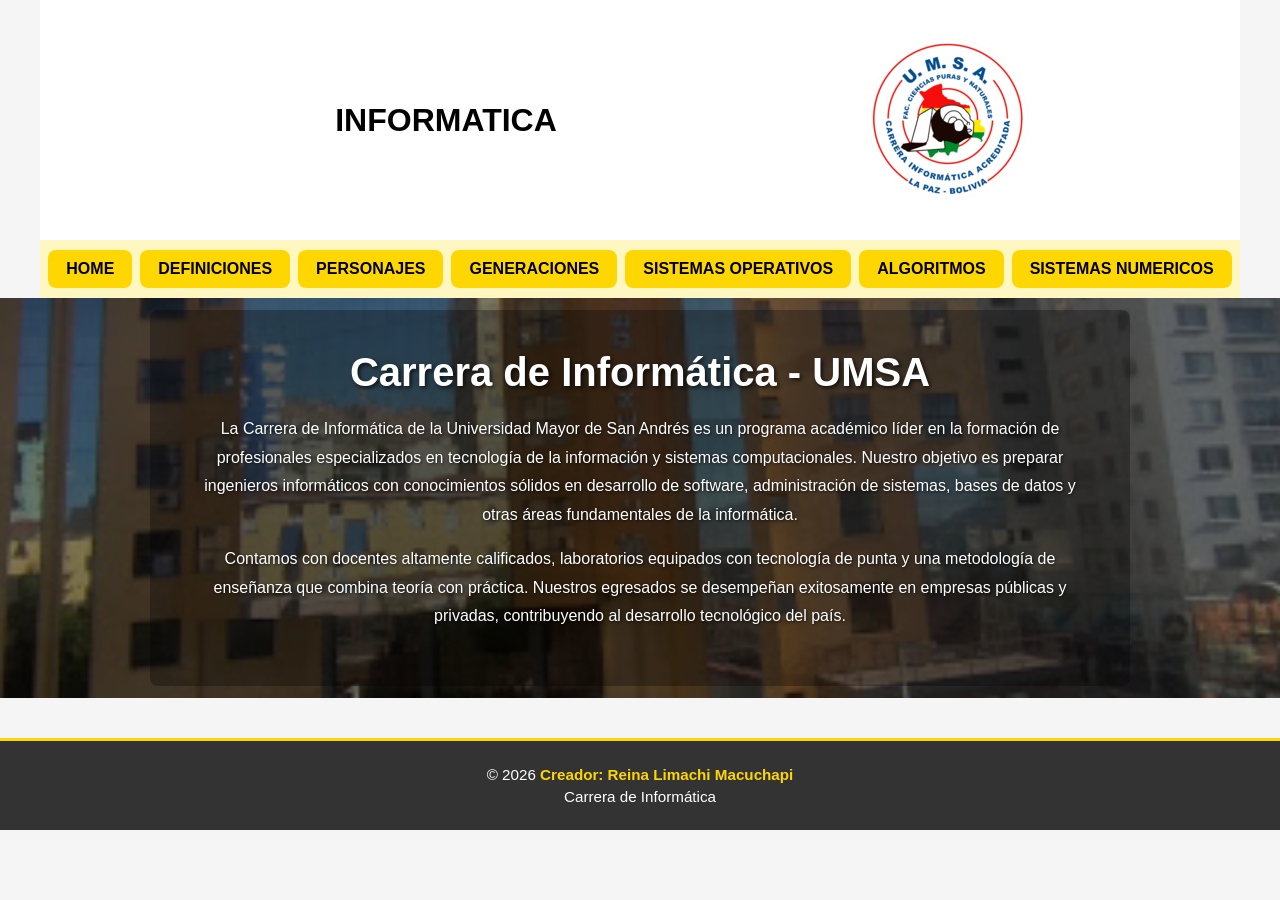
<file: index.html>
<!DOCTYPE html>
<html lang="es">
<head>
    <meta charset="UTF-8">
    <meta name="viewport" content="width=device-width, initial-scale=1.0">
    <title>INDEX</title>
    <link rel="stylesheet" href="css/estilos.css">
</head>
<body>
<div class="padre">
    <header>
        <table>
            <tr>
                <td width="80%" align="center">
                    <h1>INFORMATICA</h1>
                </td>
                <td><img src="img/logo_ingo.png" alt=""></td>
            </tr>
        </table>
    </header>
    <nav>
        <ul>
            <li><a href="index.html">HOME</a></li>
            <li><a href="pag/definiciones.html">DEFINICIONES</a></li>
            <li><a href="pag/personajes.html">PERSONAJES</a></li>
            <li><a href="pag/generaciones.html">GENERACIONES</a></li>
            <li><a href="pag/so.html">SISTEMAS OPERATIVOS</a></li>
            <li><a href="pag/algoritmos.html">ALGORITMOS</a></li>
            <li><a href="pag/sistemasnum.html">SISTEMAS NUMERICOS</a></li>
        </ul>
    </nav>
</div>

<div class="banner-principal">
    <div class="overlay"></div>
    <div class="contenido-banner">
        <h2>Carrera de Informática - UMSA</h2>
        <p>La Carrera de Informática de la Universidad Mayor de San Andrés es un programa académico líder en la formación de profesionales especializados en tecnología de la información y sistemas computacionales. Nuestro objetivo es preparar ingenieros informáticos con conocimientos sólidos en desarrollo de software, administración de sistemas, bases de datos y otras áreas fundamentales de la informática.</p>
        <p>Contamos con docentes altamente calificados, laboratorios equipados con tecnología de punta y una metodología de enseñanza que combina teoría con práctica. Nuestros egresados se desempeñan exitosamente en empresas públicas y privadas, contribuyendo al desarrollo tecnológico del país.</p>
    </div>
</div>

<footer>
    <p>&copy; 2026 <span class="creador">Creador: Reina Limachi Macuchapi</span></p>
    <p>Carrera de Informática</p>
</footer>

</body>
</html>
</file>
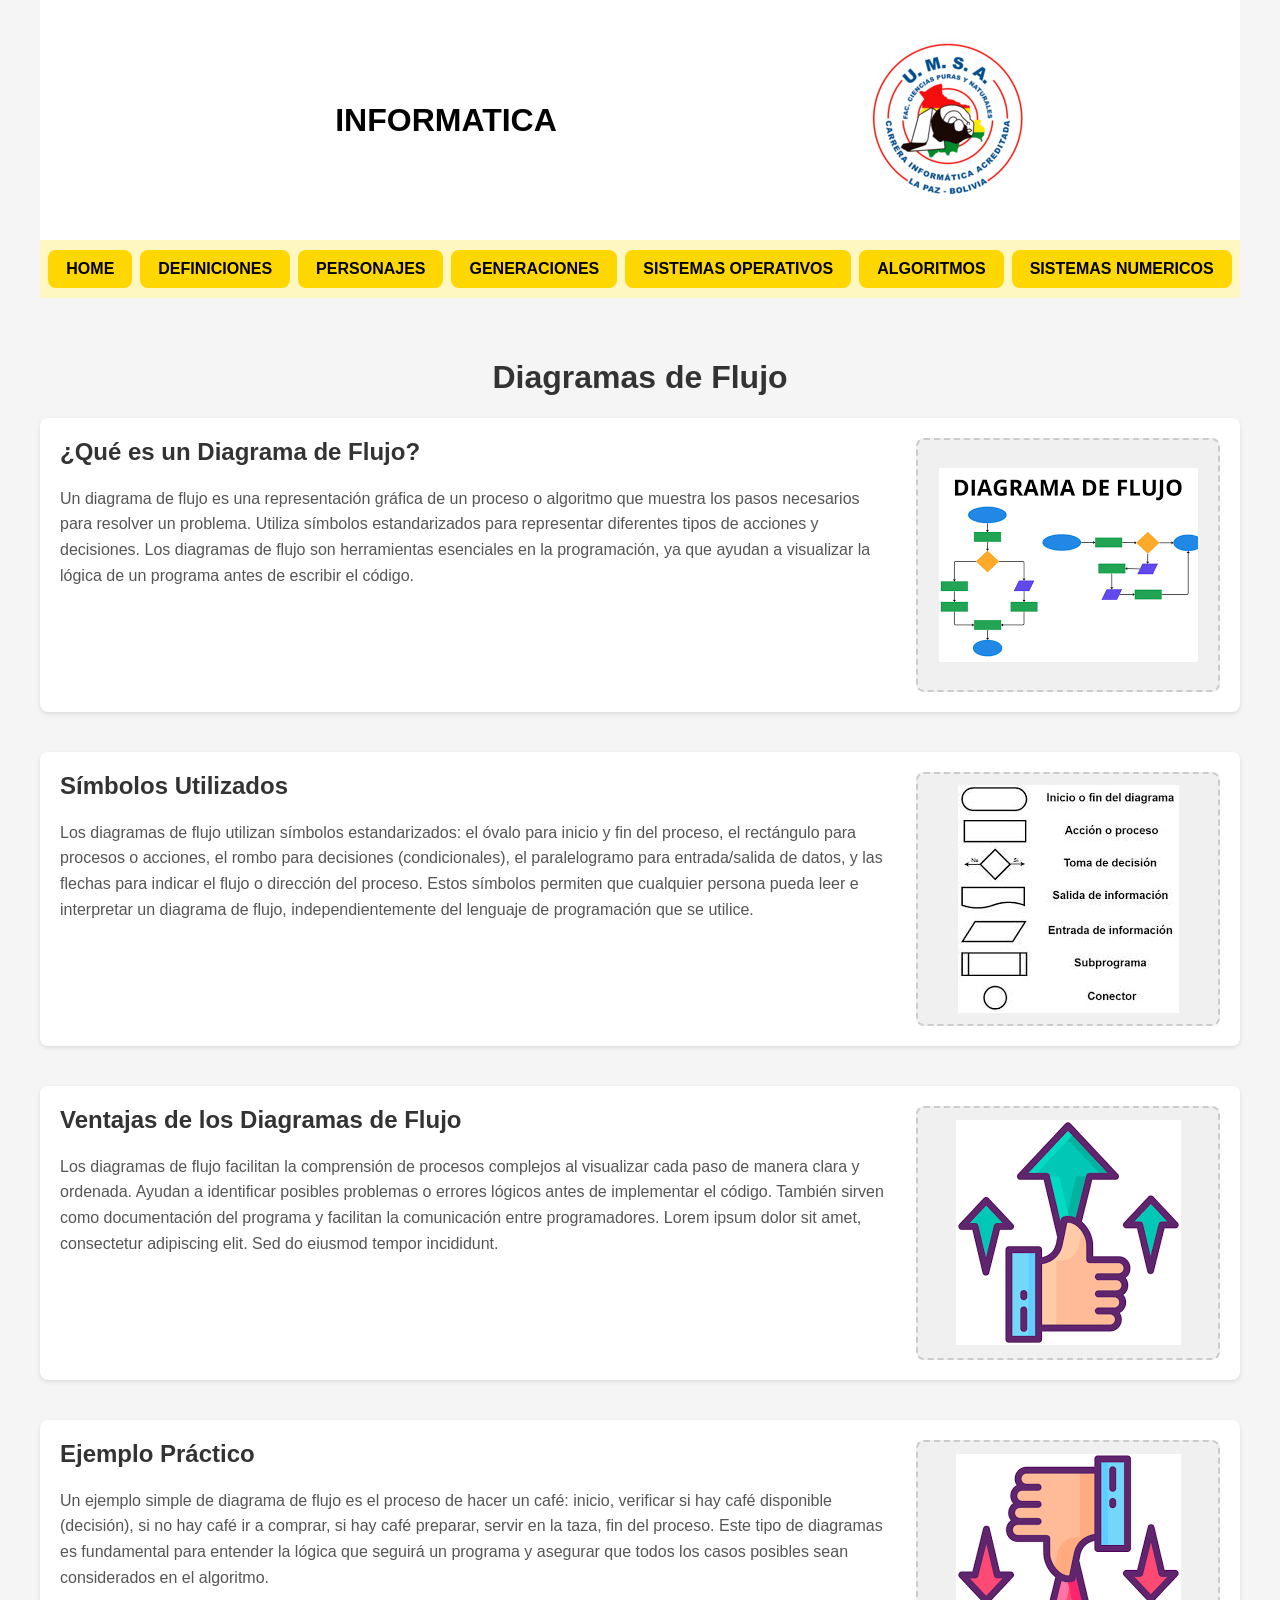
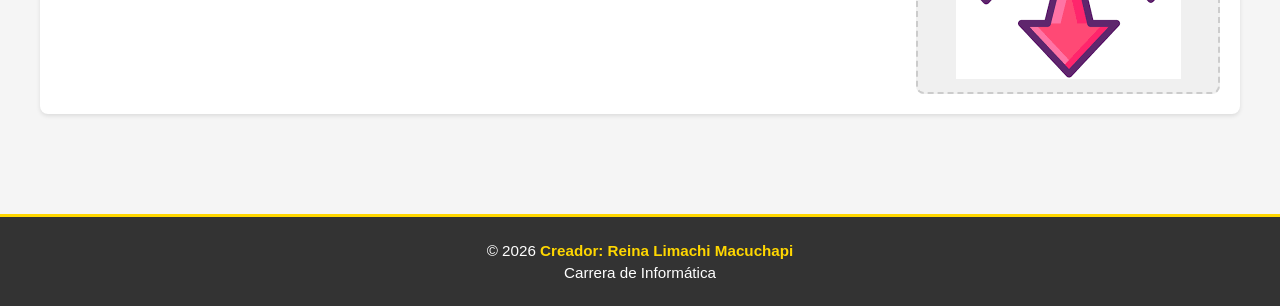
<file: pag/algoritmos.html>
<!DOCTYPE html>
<html lang="es">
<head>
    <meta charset="UTF-8">
    <meta name="viewport" content="width=device-width, initial-scale=1.0">
    <title>ALGORITMOS</title>
    <link rel="stylesheet" href="../css/estilos.css">
</head>
<body>
    <div class="padre">
        <header>
            <table>
                <tr>
                    <td width="80%" align="center">
                        <h1>INFORMATICA</h1>
                    </td>
                    <td><img src="../img/logo_ingo.png" alt=""></td>
                </tr>
            </table>
        </header>
        <nav>
            <ul>
                <li><a href="../index.html">HOME</a></li>
                <li><a href="definiciones.html">DEFINICIONES</a></li>
                <li><a href="personajes.html">PERSONAJES</a></li>
                <li><a href="generaciones.html">GENERACIONES</a></li>
                <li><a href="so.html">SISTEMAS OPERATIVOS</a></li>
                <li><a href="algoritmos.html">ALGORITMOS</a></li>
                <li><a href="sistemasnum.html">SISTEMAS NUMERICOS</a></li>
            </ul>
        </nav>
    </div>

    <div class="contenido">
        <h1>Diagramas de Flujo</h1>

        <div class="concepto">
            <div class="concepto-texto">
                <h2>¿Qué es un Diagrama de Flujo?</h2>
                <p>Un diagrama de flujo es una representación gráfica de un proceso o algoritmo que muestra los pasos necesarios para resolver un problema. Utiliza símbolos estandarizados para representar diferentes tipos de acciones y decisiones. Los diagramas de flujo son herramientas esenciales en la programación, ya que ayudan a visualizar la lógica de un programa antes de escribir el código.</p>
            </div>
            <div class="concepto-imagen">
                <img src="../img/ddf.png" alt="Diagrama de Flujo">
            </div>
        </div>

        <div class="concepto">
            <div class="concepto-texto">
                <h2>Símbolos Utilizados</h2>
                <p>Los diagramas de flujo utilizan símbolos estandarizados: el óvalo para inicio y fin del proceso, el rectángulo para procesos o acciones, el rombo para decisiones (condicionales), el paralelogramo para entrada/salida de datos, y las flechas para indicar el flujo o dirección del proceso. Estos símbolos permiten que cualquier persona pueda leer e interpretar un diagrama de flujo, independientemente del lenguaje de programación que se utilice.</p>
            </div>
            <div class="concepto-imagen">
                <img src="../img/elemddf.jpg" alt="Símbolos de Diagramas de Flujo">
            </div>
        </div>

        <div class="concepto">
            <div class="concepto-texto">
                <h2>Ventajas de los Diagramas de Flujo</h2>
                <p>Los diagramas de flujo facilitan la comprensión de procesos complejos al visualizar cada paso de manera clara y ordenada. Ayudan a identificar posibles problemas o errores lógicos antes de implementar el código. También sirven como documentación del programa y facilitan la comunicación entre programadores. Lorem ipsum dolor sit amet, consectetur adipiscing elit. Sed do eiusmod tempor incididunt.</p>
            </div>
            <div class="concepto-imagen">
                <img src="../img/vent.png" alt="Ventajas de Diagramas de Flujo">
            </div>
        </div>

        <div class="concepto">
            <div class="concepto-texto">
                <h2>Ejemplo Práctico</h2>
                <p>Un ejemplo simple de diagrama de flujo es el proceso de hacer un café: inicio, verificar si hay café disponible (decisión), si no hay café ir a comprar, si hay café preparar, servir en la taza, fin del proceso. Este tipo de diagramas es fundamental para entender la lógica que seguirá un programa y asegurar que todos los casos posibles sean considerados en el algoritmo.</p>
            </div>
            <div class="concepto-imagen">
                <img src="../img/desv.png" alt="Ejemplo de Diagrama de Flujo">
            </div>
        </div>
    </div>

<footer>
    <p>&copy; 2026 <span class="creador">Creador:  Reina Limachi Macuchapi</span></p>
    <p>Carrera de Informática</p>
</footer>

</body>
</html>
</file>
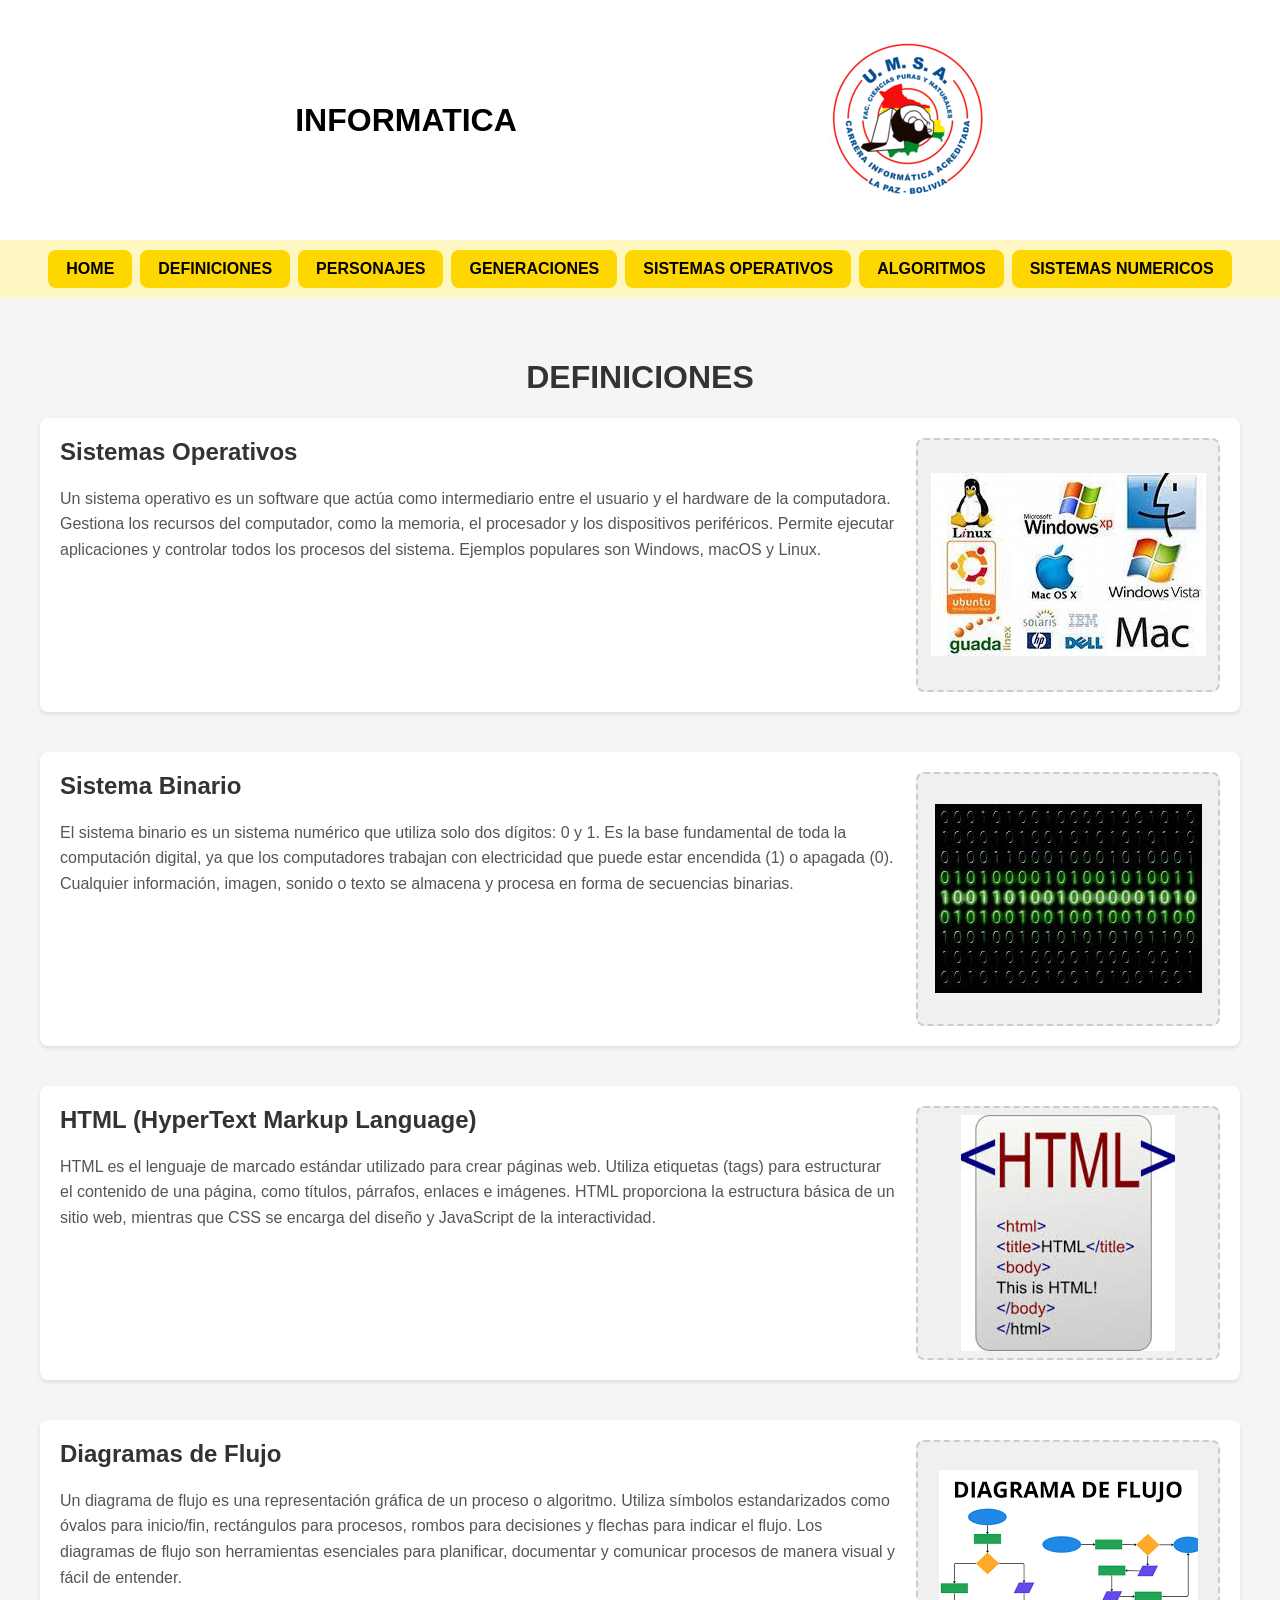
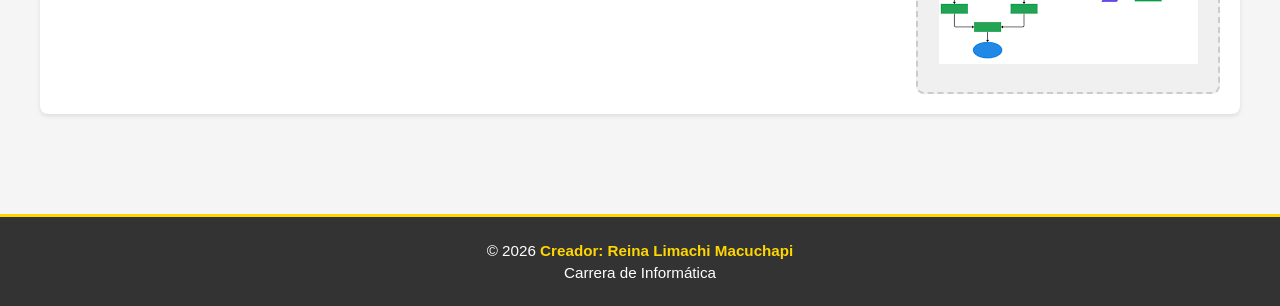
<file: pag/definiciones.html>
<!DOCTYPE html>
<html lang="en">
<head>
    <meta charset="UTF-8">
    <meta name="viewport" content="width=device-width, initial-scale=1.0">
    <title>DEFINICION</title>
</head>
<body>
    <link rel="stylesheet" href="../css/estilos.css">
</head>
<body>
    <div>
         <header>
        <table>
            <tr>
                <td width="80%" align="center">
                    <h1>INFORMATICA</h1>
                </td>
                <td><img src="../img/logo_ingo.png" alt=""></td>
            </tr>
        </table>
    </header>
    <nav>
        <ul>
            <li><a href="../index.html">HOME</a></li>
            <li><a href="definiciones.html">DEFINICIONES</a></li>
            <li><a href="personajes.html">PERSONAJES</a></li>
            <li><a href="generaciones.html">GENERACIONES</a></li>
            <li><a href="so.html">SISTEMAS OPERATIVOS</a></li>
            <li><a href="algoritmos.html">ALGORITMOS</a></li>
            <li><a href="sistemasnum.html">SISTEMAS NUMERICOS</a></li>
        </ul>
    </nav>
        <div class="contenido">
        <h1>DEFINICIONES</h1>

        <div class="concepto">
            <div class="concepto-texto">
                <h2>Sistemas Operativos</h2>
                <p>Un sistema operativo es un software que actúa como intermediario entre el usuario y el hardware de la computadora. Gestiona los recursos del computador, como la memoria, el procesador y los dispositivos periféricos. Permite ejecutar aplicaciones y controlar todos los procesos del sistema. Ejemplos populares son Windows, macOS y Linux.</p>
            </div>
            <div class="concepto-imagen">
                <img src="../img/so.jpg" alt="Sistemas Operativos">
            </div>
        </div>

        <div class="concepto">
            <div class="concepto-texto">
                <h2>Sistema Binario</h2>
                <p>El sistema binario es un sistema numérico que utiliza solo dos dígitos: 0 y 1. Es la base fundamental de toda la computación digital, ya que los computadores trabajan con electricidad que puede estar encendida (1) o apagada (0). Cualquier información, imagen, sonido o texto se almacena y procesa en forma de secuencias binarias.</p>
            </div>
            <div class="concepto-imagen">
                <img src="../img/binario.jpg" alt="Sistema Binario">
            </div>
        </div>

        <div class="concepto">
            <div class="concepto-texto">
                <h2>HTML (HyperText Markup Language)</h2>
                <p>HTML es el lenguaje de marcado estándar utilizado para crear páginas web. Utiliza etiquetas (tags) para estructurar el contenido de una página, como títulos, párrafos, enlaces e imágenes. HTML proporciona la estructura básica de un sitio web, mientras que CSS se encarga del diseño y JavaScript de la interactividad.</p>
            </div>
            <div class="concepto-imagen">
                <img src="../img/html.jpg" alt="HTML">
            </div>
        </div>

        <div class="concepto">
            <div class="concepto-texto">
                <h2>Diagramas de Flujo</h2>
                <p>Un diagrama de flujo es una representación gráfica de un proceso o algoritmo. Utiliza símbolos estandarizados como óvalos para inicio/fin, rectángulos para procesos, rombos para decisiones y flechas para indicar el flujo. Los diagramas de flujo son herramientas esenciales para planificar, documentar y comunicar procesos de manera visual y fácil de entender.</p>
            </div>
            <div class="concepto-imagen">
                <img src="../img/ddf.png" alt="Diagramas de Flujo">
            </div>
        </div>
    </div>

<footer>
    <p>&copy; 2026 <span class="creador">Creador:  Reina Limachi Macuchapi</span></p>
    <p>Carrera de Informática</p>
</footer>

</body>
</html>
</file>
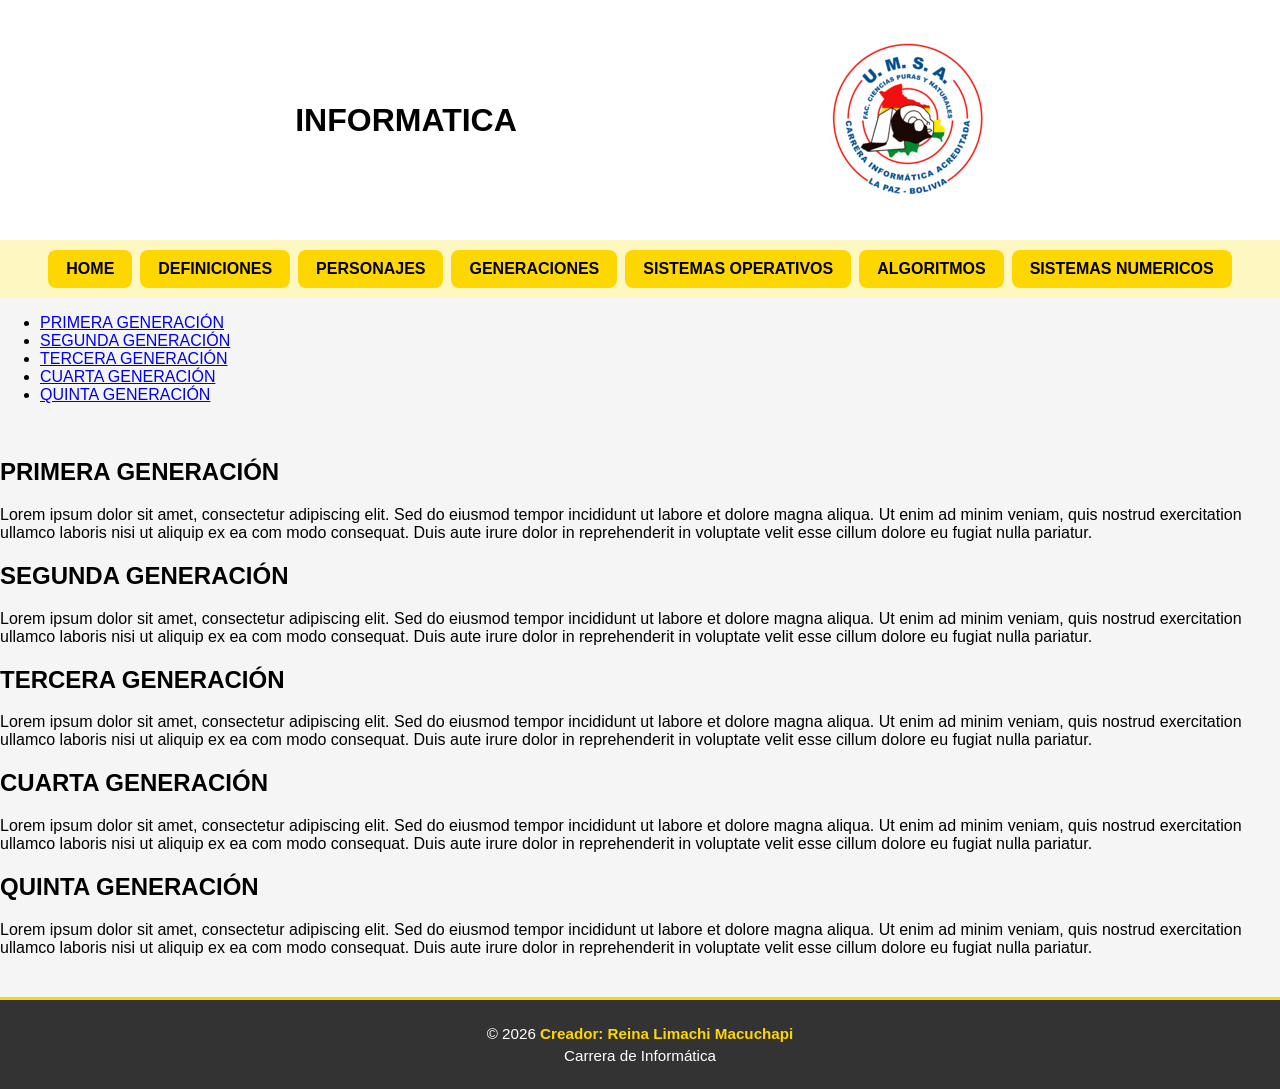
<file: pag/generaciones.html>
<!DOCTYPE html>
<html lang="en">
<head>
    <meta charset="UTF-8">
    <meta name="viewport" content="width=device-width, initial-scale=1.0">
    <title>GENERACIONES</title>
<link rel="stylesheet" href="../css/estilos.css">
</head>
<body>
    <div>
         <header>
        <table>
            <tr>
                <td width="80%" align="center">
                    <h1>INFORMATICA</h1>
                </td>
                <td><img src="../img/logo_ingo.png" alt=""></td>
            </tr>
        </table>
    </header>
    <nav>
        <ul>
            <li><a href="../index.html">HOME</a></li>
            <li><a href="definiciones.html">DEFINICIONES</a></li>
            <li><a href="personajes.html">PERSONAJES</a></li>
            <li><a href="generaciones.html">GENERACIONES</a></li>
            <li><a href="so.html">SISTEMAS OPERATIVOS</a></li>
            <li><a href="algoritmos.html">ALGORITMOS</a></li>
            <li><a href="sistemasnum.html">SISTEMAS NUMERICOS</a></li>
        </ul>
    </nav>
      <section>
        <ul>
            <li><a href="uno">PRIMERA GENERACIÓN</a></li>
            <li><a href="dos">SEGUNDA GENERACIÓN</a></li>
            <li><a href="tres">TERCERA GENERACIÓN</a></li>
            <li><a href="cuatro">CUARTA GENERACIÓN</a></li>
            <li><a href="cinco">QUINTA GENERACIÓN</a></li>
            </a></li>
        </ul>
    </section>
    <br>
        <div id="uno">
            <h2>PRIMERA GENERACIÓN</h2>
            <p>Lorem ipsum dolor sit amet, consectetur adipiscing elit.
                 Sed do eiusmod tempor incididunt ut labore et dolore 
                 magna aliqua. Ut enim ad minim veniam, quis nostrud 
                 exercitation ullamco laboris nisi ut aliquip ex ea com
                 modo consequat. Duis aute irure dolor in reprehenderit 
                 in voluptate velit esse cillum dolore eu fugiat nulla
                  pariatur.</p>
        </div>
        <div id="dos">
            <h2>SEGUNDA GENERACIÓN</h2>
            <p>Lorem ipsum dolor sit amet, consectetur adipiscing elit.
                 Sed do eiusmod tempor incididunt ut labore et dolore 
                 magna aliqua. Ut enim ad minim veniam, quis nostrud 
                 exercitation ullamco laboris nisi ut aliquip ex ea com
                 modo consequat. Duis aute irure dolor in reprehenderit 
                 in voluptate velit esse cillum dolore eu fugiat nulla
                  pariatur.</p>
        </div>
        <div id="tres"> 
            <h2>TERCERA GENERACIÓN</h2>
            <p>Lorem ipsum dolor sit amet, consectetur adipiscing elit.
                 Sed do eiusmod tempor incididunt ut labore et dolore 
                 magna aliqua. Ut enim ad minim veniam, quis nostrud 
                 exercitation ullamco laboris nisi ut aliquip ex ea com
                 modo consequat. Duis aute irure dolor in reprehenderit 
                 in voluptate velit esse cillum dolore eu fugiat nulla
                  pariatur.</p>
        </div>
        <div id="cuatro">
            <h2>CUARTA GENERACIÓN</h2>
            <p>Lorem ipsum dolor sit amet, consectetur adipiscing elit.
                 Sed do eiusmod tempor incididunt ut labore et dolore 
                 magna aliqua. Ut enim ad minim veniam, quis nostrud 
                 exercitation ullamco laboris nisi ut aliquip ex ea com
                 modo consequat. Duis aute irure dolor in reprehenderit 
                 in voluptate velit esse cillum dolore eu fugiat nulla
                  pariatur.</p>
        </div>
        <div id="cinco">
            <h2>QUINTA GENERACIÓN</h2>
            <p>Lorem ipsum dolor sit amet, consectetur adipiscing elit.
                 Sed do eiusmod tempor incididunt ut labore et dolore 
                 magna aliqua. Ut enim ad minim veniam, quis nostrud 
                 exercitation ullamco laboris nisi ut aliquip ex ea com
                 modo consequat. Duis aute irure dolor in reprehenderit 
                 in voluptate velit esse cillum dolore eu fugiat nulla
                  pariatur.</p>
        </div>
    </div>

<footer>
    <p>&copy; 2026 <span class="creador">Creador:  Reina Limachi Macuchapi</span></p>
    <p>Carrera de Informática</p>
</footer>

</body>
</html>
</file>
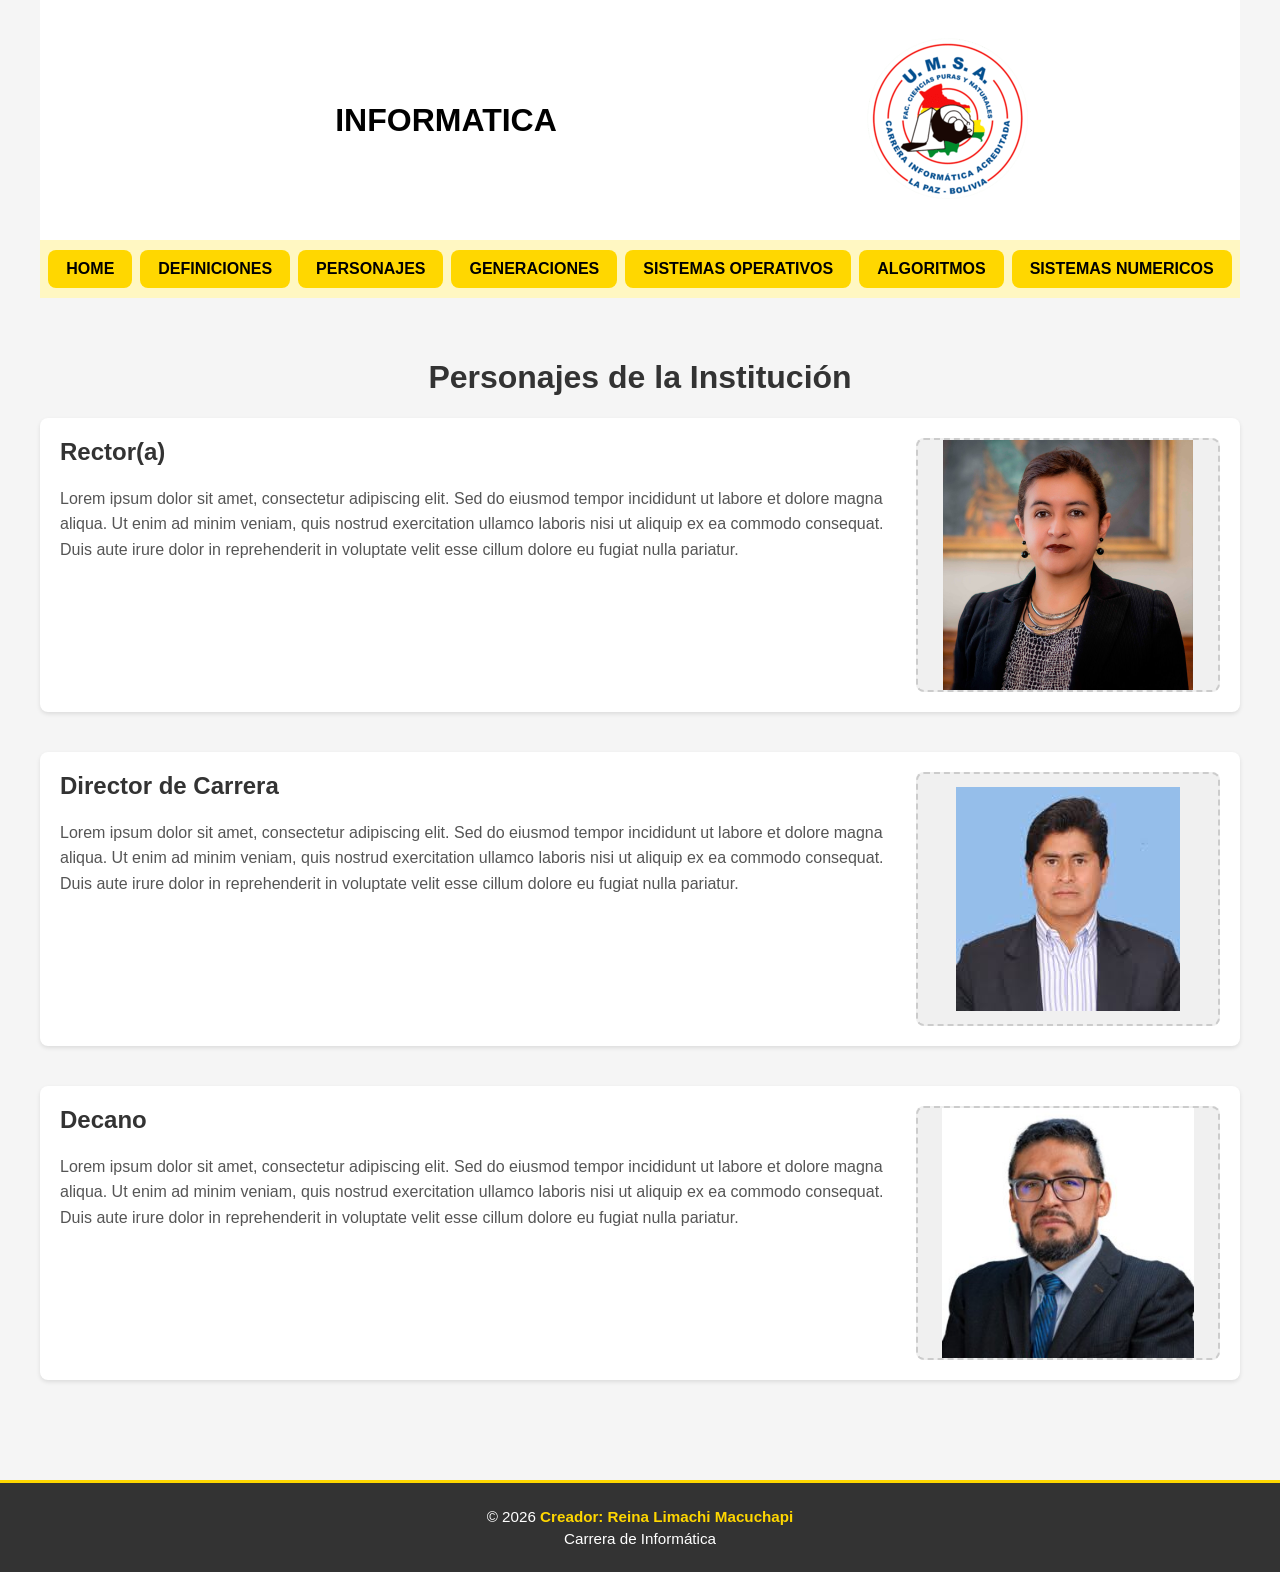
<file: pag/personajes.html>
<!DOCTYPE html>
<html lang="es">
<head>
    <meta charset="UTF-8">
    <meta name="viewport" content="width=device-width, initial-scale=1.0">
    <title>PERSONAJES</title>
    <link rel="stylesheet" href="../css/estilos.css">
</head>
<body>
    <div class="padre">
        <header>
            <table>
                <tr>
                    <td width="80%" align="center">
                        <h1>INFORMATICA</h1>
                    </td>
                    <td><img src="../img/logo_ingo.png" alt=""></td>
                </tr>
            </table>
        </header>
        <nav>
            <ul>
                <li><a href="../index.html">HOME</a></li>
                <li><a href="definiciones.html">DEFINICIONES</a></li>
                <li><a href="personajes.html">PERSONAJES</a></li>
                <li><a href="generaciones.html">GENERACIONES</a></li>
                <li><a href="so.html">SISTEMAS OPERATIVOS</a></li>
                <li><a href="algoritmos.html">ALGORITMOS</a></li>
                <li><a href="sistemasnum.html">SISTEMAS NUMERICOS</a></li>
            </ul>
        </nav>
    </div>

    <div class="contenido">
        <h1>Personajes de la Institución</h1>

        <div class="concepto">
            <div class="concepto-texto">
                <h2>Rector(a)</h2>
                <p>Lorem ipsum dolor sit amet, consectetur adipiscing elit. Sed do eiusmod tempor incididunt ut labore et dolore magna aliqua. Ut enim ad minim veniam, quis nostrud exercitation ullamco laboris nisi ut aliquip ex ea commodo consequat. Duis aute irure dolor in reprehenderit in voluptate velit esse cillum dolore eu fugiat nulla pariatur.</p>
            </div>
            <div class="concepto-imagen">
                <img src="../img/rec.jpg" alt="Rector(a)">
            </div>
        </div>

        <div class="concepto">
            <div class="concepto-texto">
                <h2>Director de Carrera</h2>
                <p>Lorem ipsum dolor sit amet, consectetur adipiscing elit. Sed do eiusmod tempor incididunt ut labore et dolore magna aliqua. Ut enim ad minim veniam, quis nostrud exercitation ullamco laboris nisi ut aliquip ex ea commodo consequat. Duis aute irure dolor in reprehenderit in voluptate velit esse cillum dolore eu fugiat nulla pariatur.</p>
            </div>
            <div class="concepto-imagen">
                <img src="../img/dir.jpg" alt="Director de Carrera">
            </div>
        </div>

        <div class="concepto">
            <div class="concepto-texto">
                <h2>Decano</h2>
                <p>Lorem ipsum dolor sit amet, consectetur adipiscing elit. Sed do eiusmod tempor incididunt ut labore et dolore magna aliqua. Ut enim ad minim veniam, quis nostrud exercitation ullamco laboris nisi ut aliquip ex ea commodo consequat. Duis aute irure dolor in reprehenderit in voluptate velit esse cillum dolore eu fugiat nulla pariatur.</p>
            </div>
            <div class="concepto-imagen">
                <img src="../img/dec.jpeg" alt="Decano">
            </div>
        </div>
    </div>

<footer>
    <p>&copy; 2026 <span class="creador">Creador:  Reina Limachi Macuchapi</span></p>
    <p>Carrera de Informática</p>
</footer>

</body>
</html>
</file>
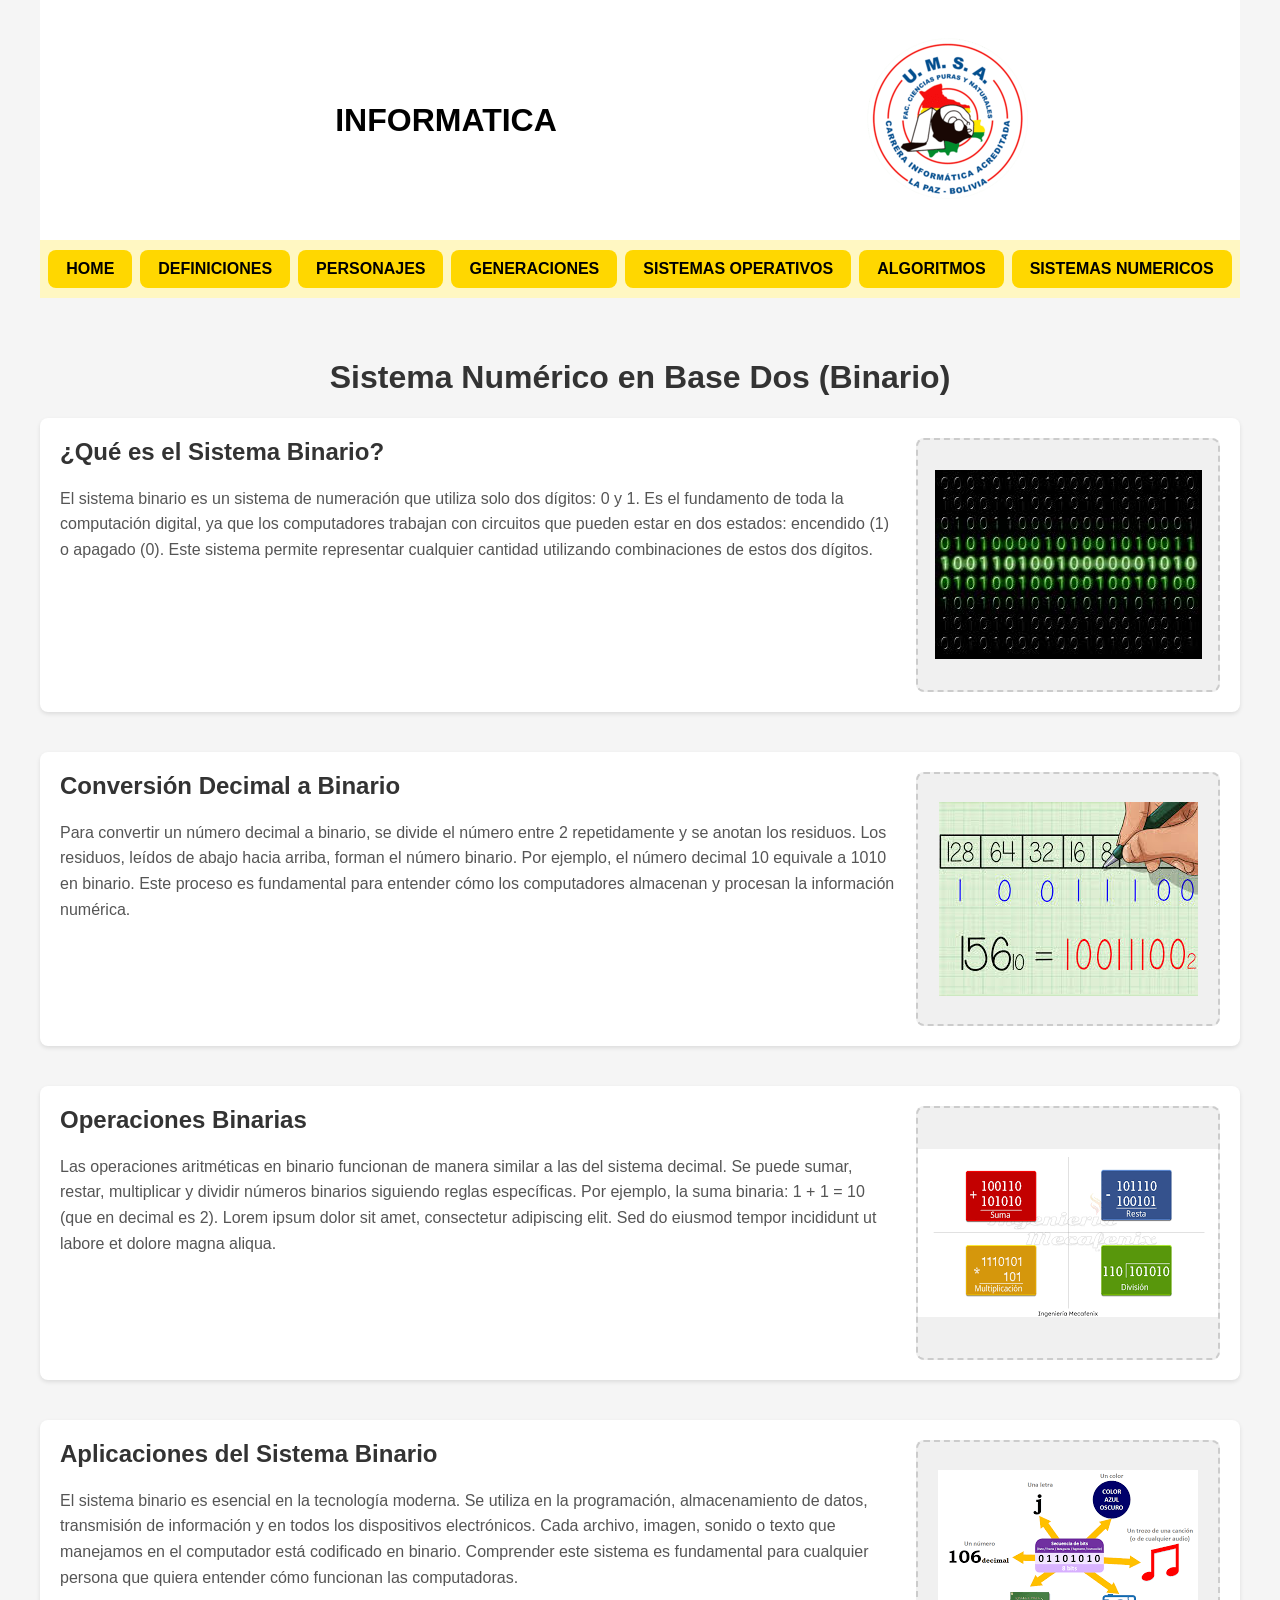
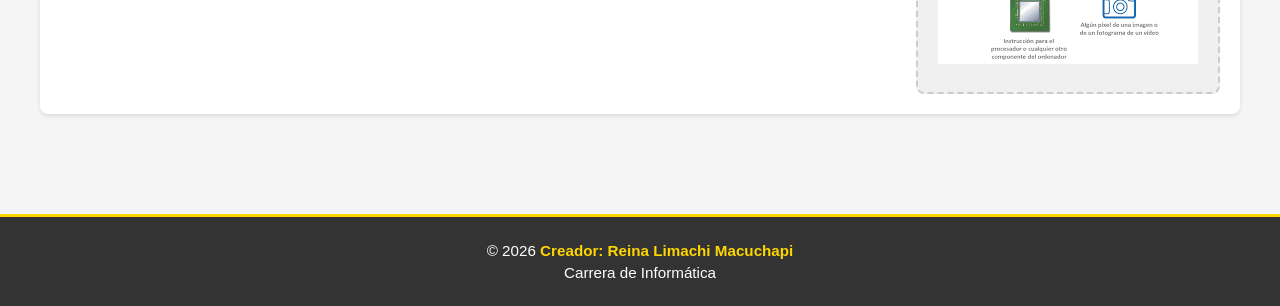
<file: pag/sistemasnum.html>
<!DOCTYPE html>
<html lang="es">
<head>
    <meta charset="UTF-8">
    <meta name="viewport" content="width=device-width, initial-scale=1.0">
    <title>SISTEMAS NUMERICOS</title>
    <link rel="stylesheet" href="../css/estilos.css">
</head>
<body>
    <div class="padre">
        <header>
            <table>
                <tr>
                    <td width="80%" align="center">
                        <h1>INFORMATICA</h1>
                    </td>
                    <td><img src="../img/logo_ingo.png" alt=""></td>
                </tr>
            </table>
        </header>
        <nav>
            <ul>
                <li><a href="../index.html">HOME</a></li>
                <li><a href="definiciones.html">DEFINICIONES</a></li>
                <li><a href="personajes.html">PERSONAJES</a></li>
                <li><a href="generaciones.html">GENERACIONES</a></li>
                <li><a href="so.html">SISTEMAS OPERATIVOS</a></li>
                <li><a href="algoritmos.html">ALGORITMOS</a></li>
                <li><a href="sistemasnum.html">SISTEMAS NUMERICOS</a></li>
            </ul>
        </nav>
    </div>

    <div class="contenido">
        <h1>Sistema Numérico en Base Dos (Binario)</h1>

        <div class="concepto">
            <div class="concepto-texto">
                <h2>¿Qué es el Sistema Binario?</h2>
                <p>El sistema binario es un sistema de numeración que utiliza solo dos dígitos: 0 y 1. Es el fundamento de toda la computación digital, ya que los computadores trabajan con circuitos que pueden estar en dos estados: encendido (1) o apagado (0). Este sistema permite representar cualquier cantidad utilizando combinaciones de estos dos dígitos.</p>
            </div>
            <div class="concepto-imagen">
                <img src="../img/binario.jpg" alt="Sistema Binario">
            </div>
        </div>

        <div class="concepto">
            <div class="concepto-texto">
                <h2>Conversión Decimal a Binario</h2>
                <p>Para convertir un número decimal a binario, se divide el número entre 2 repetidamente y se anotan los residuos. Los residuos, leídos de abajo hacia arriba, forman el número binario. Por ejemplo, el número decimal 10 equivale a 1010 en binario. Este proceso es fundamental para entender cómo los computadores almacenan y procesan la información numérica.</p>
            </div>
            <div class="concepto-imagen">
                <img src="../img/conv.jpg" alt="Conversión Decimal a Binario">
            </div>
        </div>

        <div class="concepto">
            <div class="concepto-texto">
                <h2>Operaciones Binarias</h2>
                <p>Las operaciones aritméticas en binario funcionan de manera similar a las del sistema decimal. Se puede sumar, restar, multiplicar y dividir números binarios siguiendo reglas específicas. Por ejemplo, la suma binaria: 1 + 1 = 10 (que en decimal es 2). Lorem ipsum dolor sit amet, consectetur adipiscing elit. Sed do eiusmod tempor incididunt ut labore et dolore magna aliqua.</p>
            </div>
            <div class="concepto-imagen">
                <img src="../img/opbin.png" alt="Operaciones Binarias">
            </div>
        </div>

        <div class="concepto">
            <div class="concepto-texto">
                <h2>Aplicaciones del Sistema Binario</h2>
                <p>El sistema binario es esencial en la tecnología moderna. Se utiliza en la programación, almacenamiento de datos, transmisión de información y en todos los dispositivos electrónicos. Cada archivo, imagen, sonido o texto que manejamos en el computador está codificado en binario. Comprender este sistema es fundamental para cualquier persona que quiera entender cómo funcionan las computadoras.</p>
            </div>
            <div class="concepto-imagen">
                <img src="../img/aplibin.png" alt="Aplicaciones del Sistema Binario">
            </div>
        </div>
    </div>

<footer>
    <p>&copy; 2026 <span class="creador">Creador:  Reina Limachi Macuchapi</span></p>
    <p>Carrera de Informática</p>
</footer>

</body>
</html>
</file>
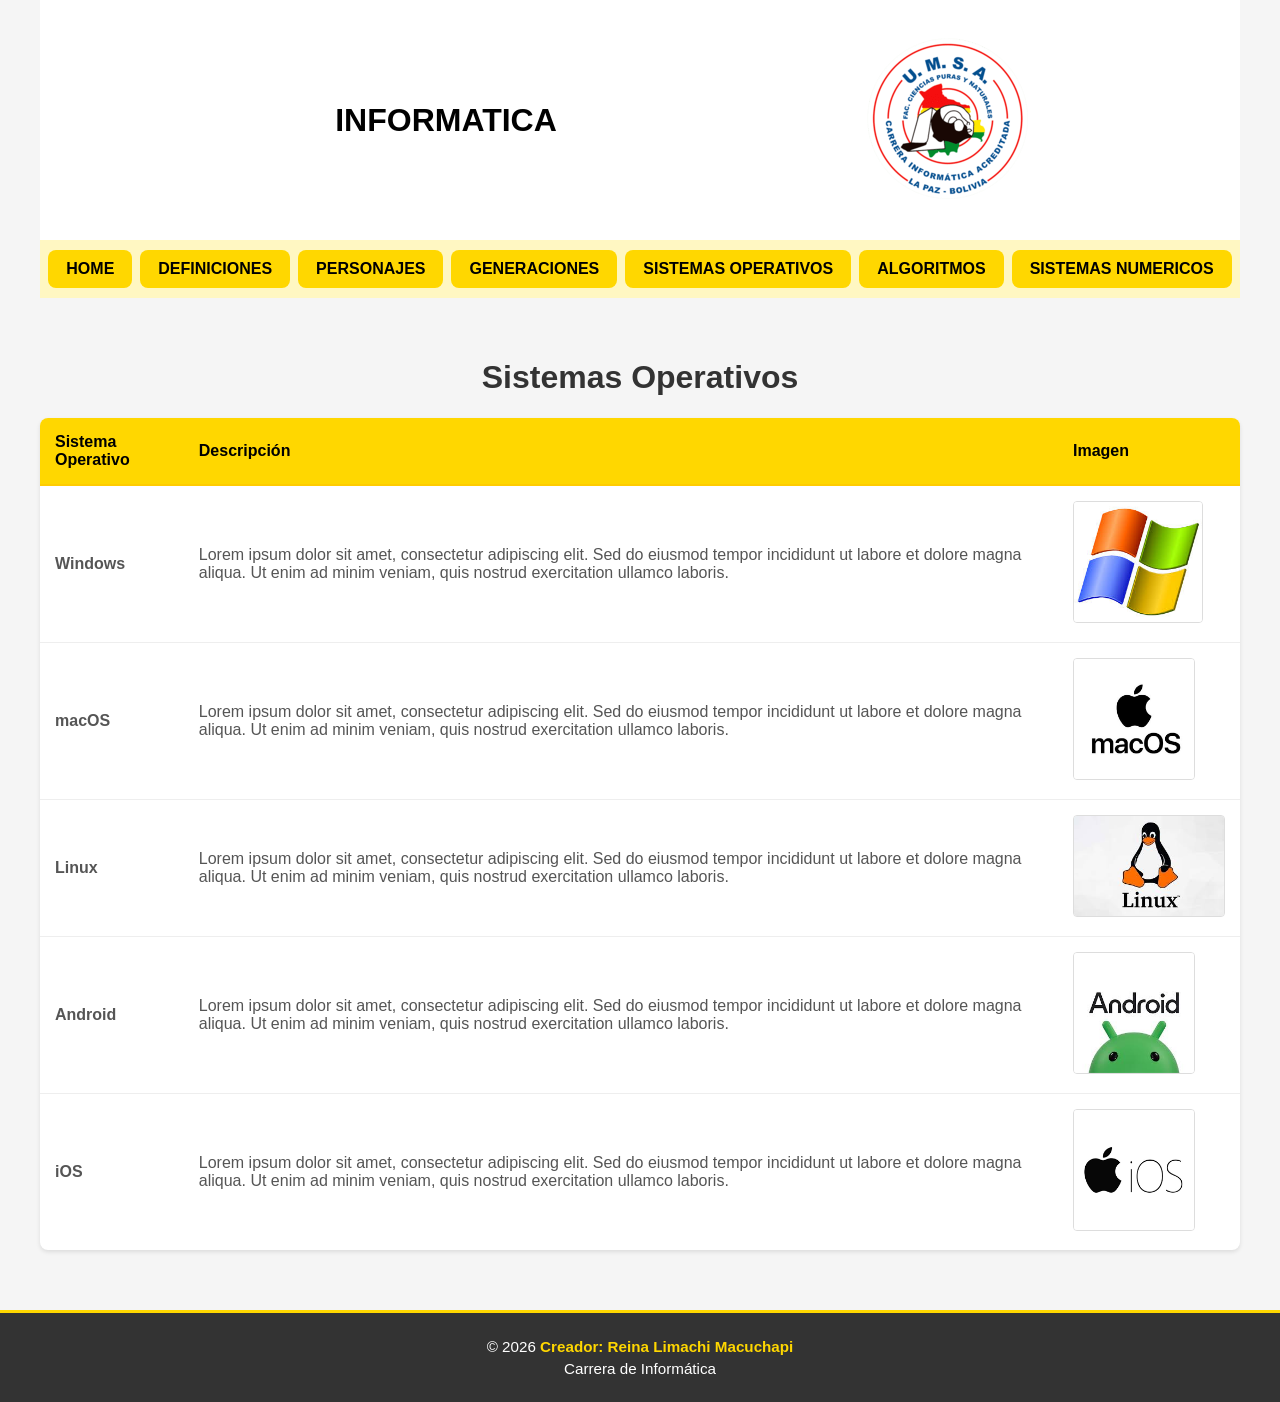
<file: pag/so.html>
<!DOCTYPE html>
<html lang="es">
<head>
    <meta charset="UTF-8">
    <meta name="viewport" content="width=device-width, initial-scale=1.0">
    <title>SISTEMAS OPERATIVOS</title>
    <link rel="stylesheet" href="../css/estilos.css">
</head>
<body>
    <div class="padre">
        <header>
            <table>
                <tr>
                    <td width="80%" align="center">
                        <h1>INFORMATICA</h1>
                    </td>
                    <td><img src="../img/logo_ingo.png" alt=""></td>
                </tr>
            </table>
        </header>
        <nav>
            <ul>
                <li><a href="../index.html">HOME</a></li>
                <li><a href="definiciones.html">DEFINICIONES</a></li>
                <li><a href="personajes.html">PERSONAJES</a></li>
                <li><a href="generaciones.html">GENERACIONES</a></li>
                <li><a href="so.html">SISTEMAS OPERATIVOS</a></li>
                <li><a href="algoritmos.html">ALGORITMOS</a></li>
                <li><a href="sistemasnum.html">SISTEMAS NUMERICOS</a></li>
            </ul>
        </nav>
    </div>

    <div class="contenido">
        <h1>Sistemas Operativos</h1>
        
        <table class="tabla-so">
            <thead>
                <tr>
                    <th>Sistema Operativo</th>
                    <th>Descripción</th>
                    <th>Imagen</th>
                </tr>
            </thead>
            <tbody>
                <tr>
                    <td><strong>Windows</strong></td>
                    <td>Lorem ipsum dolor sit amet, consectetur adipiscing elit. Sed do eiusmod tempor incididunt ut labore et dolore magna aliqua. Ut enim ad minim veniam, quis nostrud exercitation ullamco laboris.</td>
                    <td><img src="../img/win.jpg" alt="Windows" class="tabla-imagen"></td>
                </tr>
                <tr>
                    <td><strong>macOS</strong></td>
                    <td>Lorem ipsum dolor sit amet, consectetur adipiscing elit. Sed do eiusmod tempor incididunt ut labore et dolore magna aliqua. Ut enim ad minim veniam, quis nostrud exercitation ullamco laboris.</td>
                    <td><img src="../img/mac.png" alt="macOS" class="tabla-imagen"></td>
                </tr>
                <tr>
                    <td><strong>Linux</strong></td>
                    <td>Lorem ipsum dolor sit amet, consectetur adipiscing elit. Sed do eiusmod tempor incididunt ut labore et dolore magna aliqua. Ut enim ad minim veniam, quis nostrud exercitation ullamco laboris.</td>
                    <td><img src="../img/lin.jpg" alt="Linux" class="tabla-imagen"></td>
                </tr>
                <tr>
                    <td><strong>Android</strong></td>
                    <td>Lorem ipsum dolor sit amet, consectetur adipiscing elit. Sed do eiusmod tempor incididunt ut labore et dolore magna aliqua. Ut enim ad minim veniam, quis nostrud exercitation ullamco laboris.</td>
                    <td><img src="../img/and.jpg" alt="Android" class="tabla-imagen"></td>
                </tr>
                <tr>
                    <td><strong>iOS</strong></td>
                    <td>Lorem ipsum dolor sit amet, consectetur adipiscing elit. Sed do eiusmod tempor incididunt ut labore et dolore magna aliqua. Ut enim ad minim veniam, quis nostrud exercitation ullamco laboris.</td>
                    <td><img src="../img/ios.png" alt="iOS" class="tabla-imagen"></td>
                </tr>
            </tbody>
        </table>
    </div>

<footer>
    <p>&copy; 2026 <span class="creador">Creador:  Reina Limachi Macuchapi</span></p>
    <p>Carrera de Informática</p>
</footer>

</body>
</html>
</file>
<file: css/estilos.css>
body {
    font-family: Arial, sans-serif;
    margin: 0;
    padding: 0;
    background: #f5f5f5;
}

.padre {
    max-width: 1200px;
    margin: 0 auto;
}

header {
    background: #ffffff;
    padding: 20px 0;
    text-align: center;
}

header h1 {
    margin: 0;
    font-size: 2rem;
}

nav {
    background: #fff7c2;
    padding: 10px 0;
}

nav ul {
    list-style: none;
    margin: 0;
    padding: 0;
    display: flex;
    justify-content: center;
    gap: 8px;
}

nav ul li {
    margin: 0;
}

nav ul li a {
    display: inline-block;
    padding: 10px 18px;
    background: #ffd700;
    color: #000;
    text-decoration: none;
    border-radius: 8px;
    font-weight: bold;
    transition: background 0.2s ease;
}

nav ul li a:hover {
    background: #ffcc00;
}

.contenido {
    max-width: 1200px;
    margin: 20px auto;
    padding: 20px;
}

.contenido h1 {
    text-align: center;
    color: #333;
}

.concepto {
    display: flex;
    gap: 20px;
    margin-bottom: 40px;
    align-items: flex-start;
    background: #fff;
    padding: 20px;
    border-radius: 8px;
    box-shadow: 0 2px 4px rgba(0,0,0,0.1);
}

.concepto-texto {
    flex: 1;
    min-width: 300px;
}

.concepto-imagen {
    flex: 0 0 300px;
    background: #f0f0f0;
    border: 2px dashed #ccc;
    height: 250px;
    display: flex;
    align-items: center;
    justify-content: center;
    color: #999;
    text-align: center;
    border-radius: 8px;
}

.concepto-imagen img {
    max-width: 100%;
    max-height: 100%;
    object-fit: cover;
}

.concepto h2 {
    color: #333;
    margin-top: 0;
}

.concepto p {
    line-height: 1.6;
    color: #555;
}

/* Estilos para tabla */
.tabla-so {
    width: 100%;
    border-collapse: collapse;
    background: #fff;
    box-shadow: 0 2px 4px rgba(0,0,0,0.1);
    border-radius: 8px;
    overflow: hidden;
}

.tabla-so thead {
    background: #ffd700;
    color: #000;
}

.tabla-so th {
    padding: 15px;
    text-align: left;
    font-weight: bold;
    border-bottom: 2px solid #ffcc00;
}

.tabla-so td {
    padding: 15px;
    border-bottom: 1px solid #eee;
    color: #555;
}

.tabla-so tbody tr:hover {
    background: #f9f9f9;
}

.tabla-so tbody tr:last-child td {
    border-bottom: none;
}

.tabla-imagen {
    max-width: 150px;
    max-height: 120px;
    object-fit: cover;
    border-radius: 4px;
    background: #f0f0f0;
    border: 1px solid #ddd;
}

/* Estilos para banner principal */
.banner-principal {
    position: relative;
    background-image: url('../img/edif.jpg');
    background-size: cover;
    background-position: center;
    background-attachment: fixed;
    min-height: 400px;
    display: flex;
    align-items: center;
    justify-content: center;
    margin-top: 0;
}

.banner-principal::before {
    content: '';
    position: absolute;
    top: 0;
    left: 0;
    right: 0;
    bottom: 0;
    background: rgba(0, 0, 0, 0.5);
    z-index: 1;
}

.overlay {
    display: none;
}

.contenido-banner {
    position: relative;
    z-index: 2;
    max-width: 900px;
    color: #fff;
    text-align: center;
    padding: 40px;
    background: rgba(0, 0, 0, 0.3);
    border-radius: 8px;
}

.contenido-banner h2 {
    font-size: 2.5rem;
    margin-top: 0;
    margin-bottom: 20px;
    text-shadow: 2px 2px 4px rgba(0, 0, 0, 0.7);
}

.contenido-banner p {
    font-size: 1rem;
    line-height: 1.8;
    margin: 15px 0;
    text-shadow: 1px 1px 3px rgba(0, 0, 0, 0.7);
}

/* Estilos para footer */
footer {
    background: #333;
    color: #fff;
    text-align: center;
    padding: 20px;
    margin-top: 40px;
    border-top: 3px solid #ffd700;
}

footer p {
    margin: 5px 0;
    font-size: 0.95rem;
}

footer .creador {
    font-weight: bold;
    color: #ffd700;
}
</file>
